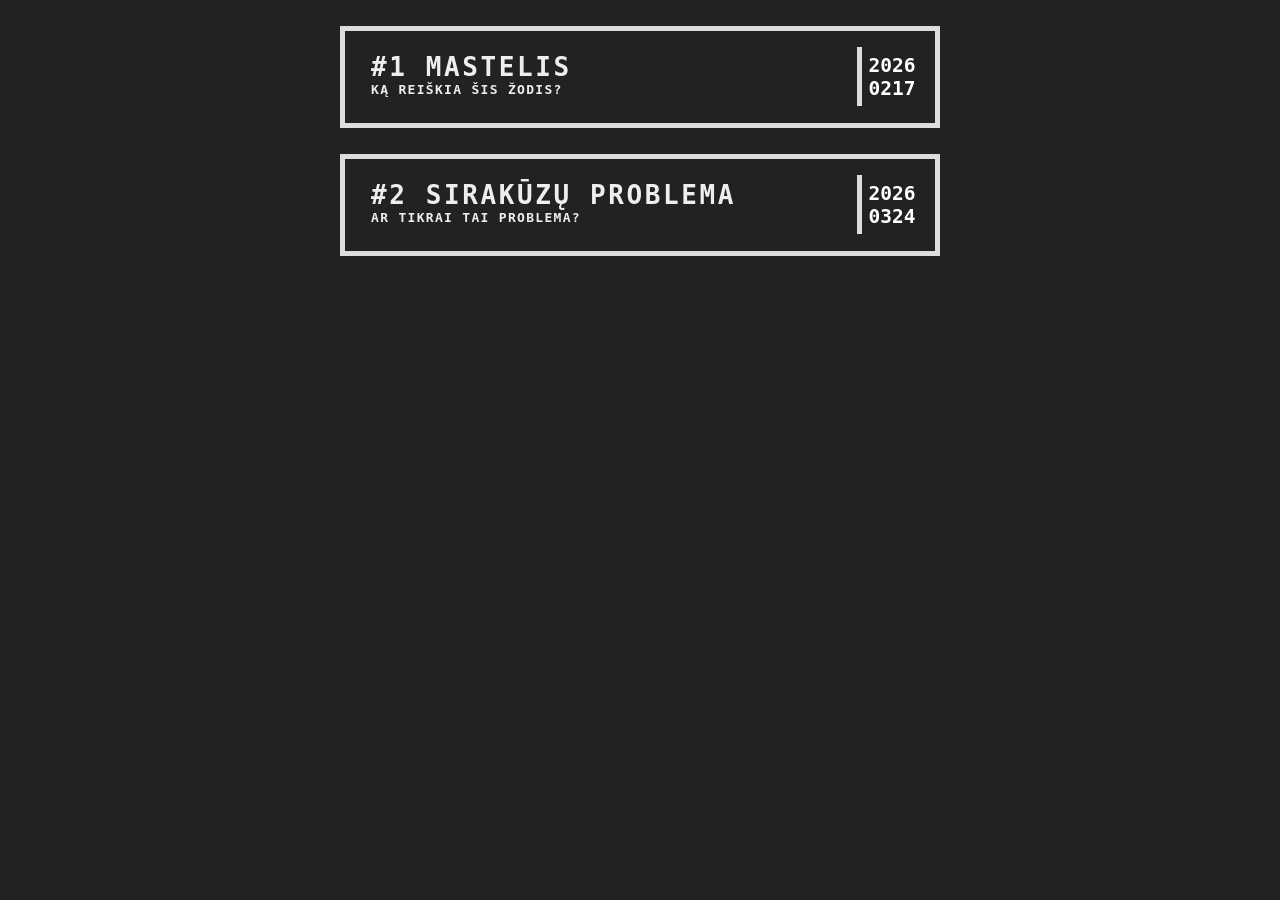
<file: public/blogas/index.html>
<html>

<head>
  <meta charset="utf-8">
  <meta name="viewport" content="width=device-width, initial-scale=1">
  <title>Blogas - Mastelis</title>
  <link rel="stylesheet" href="../css.css">
  <script defer src="3n1.js"></script>
  <script>
    ct = (e, c) => e.classList.toggle(c)
    f = (q, el) => el ? el.querySelector(q) : document.querySelector(q)
    showArticle = (article) => { ct(f('.article', article), 'showing') }
  </script>
</head>

<body>
  <main class="blog">
    <article>
      <div class="article-box" onclick="showArticle(this.parentNode)">
        <div class="left">
          <div class="title">#1 Mastelis</div>
          <div class="subtitle">Ką reiškia šis žodis?</div>
        </div>
        <div class="right">
          <div class="year">
            2026
          </div>
          <div class="month_day">
            0217
          </div>
        </div>
      </div>
      <div class="article">
        <h2>Blogas mastelis</h2>
        <p>Realiame pasaulyje egzistuoja matematikos pasaulis kuriame kartais bandoma proporcingai atvaizduoti objektus
          esančius realiame. </p>
        <p>Kad pavyktų išmatavus liniuote brėžinyje esantį nupieštą kažką sužinoti koks to dydis yra realybėje
          reikalingas mastelis. </p>
        <p>Iš esmės tai žodis atitinkantis žodžius "proporcija" ar "santykis" nes jis reiškia kiek vienetų brėžinyje
          atitinka tų pačių vienetų realybėje.</p>
        <p>Užrašomas yra taip: 1:1000 - tai reiškia, kad 1 milimetras brėžinyje atitinka 1000 arba 1 metrą realybėje.
        </p>
        <p>Arba 1:5000000 - 1 milimetras atitinka 5 kilometrus realybėje.</p>
        <h2>Ekrane</h2>
        <p>Skaitmeninis šio žodžio atitikmuo galėtų būti žodis "rezoliucija" kuris dažnai reiškia kiek pikselių yra tam
          tikrame kvadratiniame vienete. Dažnai tam naudojamas colis (ang. inch) ir nusakoma "pixels per inch" (PPI).
        </p>
        <p>Tačiau galima būtų išvesti ir labiau tiesioginę reikšmę kuri nereikšų pikselių kiekį, bet panašiai kaip
          mastelio naudojimas popieriuje leistų pamatuoti objektus ekrane ir juos sulyginti su realiais dydžiais.</p>
        <p>Vaizdas ekrane gali būti priartinamas ar atitolinamas taip iš esmės keičiant mastelį. To pavyzdys yra
          žiūrėjimas į žemėlapį ir jo dydžio keitimas.</p>
      </div>
    </article>
    <article>
      <div class="article-box" onclick="showArticle(this.parentNode)">
        <div class="left">
          <div class="title">#2 Sirakūzų problema</div>
          <div class="subtitle">Ar tikrai tai problema?</div>
        </div>
        <div class="right">
          <div class="year">
            2026
          </div>
          <div class="month_day">
            0324
          </div>
        </div>
      </div>
      <div class="article">
        <h2>Sirakūzų problema</h2>
        <p>Taip vadinama problema matematikoje kurios esmė paprasta: Imant bet kokį skaičių ir atliekant vieną iš dviejų
          veiksmų pagal tai ar skaičius lyginis ar nelyginis visada galiausiai gaunamas skaičius 1.</p>
        <p>Jeigu tai būtų įrodyta, tai šis reiškinys iš hipotezės ar konjunkcijos galėtų tapti teorija.</p>
        <p>Veiksmai yra tokie:</p>
        <p>Jei skaičius lyginis, jį tiesiog dalijame iš 2.</p>
        <p>Jei nelyginis, tai dauginame iš 3 ir pridedame 1.</p>
        <p>Apie šią problemą garsus matematika Terence Tao yra parašęs <a target="blank"
            href="https://arxiv.org/pdf/1909.03562" target="_blank">mosklinį darbą</a></p>
        <p>Jame rašoma, kad kažkas jau patikrino visus skaičius iki 295147905179352825856 ir visi jie tiko.</p>
        <p>O mes pabandykime į viską pažiūrėti paprasčiau.</p>
        <p>Atsidarę <a href="3n1.js" target="blank">šį failą</a> rasite trumpą JS kodą kuris tikrina ar skaičius (nr)
          pradedant nuo 1 ir einant link begalybės pavirsta į vieną ar į mažesnį prieš tai jau patikrintą skaičių.</p>
        <p>Programa kas sekundę atnaujina tikrinimą reikšmę čia: <strong><span
              id="tikrinamas">295147905179352825856</span></strong></p>
        <p>Papildomai patikrinta: <strong><span id="papildomai">0</span></strong></p>
        <p>Bendras skaičiavimo laikas: <strong><span id="laikas">0</span> s.</strong></p>
        <p>Vidutinis greitis: <strong><span id="greitis">0</span> sk./s.</strong></p>
        <p>Aktyvūs darbuotojai: <strong><span id="aktyvus">0</span></strong></p>
        <p>Likę iki 2^69: <strong><span id="like">...</span></strong></p>
        <hr>
        <p>Nustatymai:</p>
        <p>Darbuotojų skaičius (CPU branduoliai): <input type="number" id="darbuotojai" value="4" min="1" max="16"></p>
        <p>Paketo dydis (kiek skaičių vienas darbuotojas patikrina vienu kartu): <input type="number" id="paketas"
            value="1000000"></p>
        <p>Pradinis skaičius:</p>
        <input type="number" id="skaicius" value="295147905179352825856" style="width: 100%;">
        <button onclick="doMath()" id="mygtukas" style="margin-top: 10px;">Skaičiuoti</button>
      </div>
    </article>
  </main>
</body>

</html>
</file>
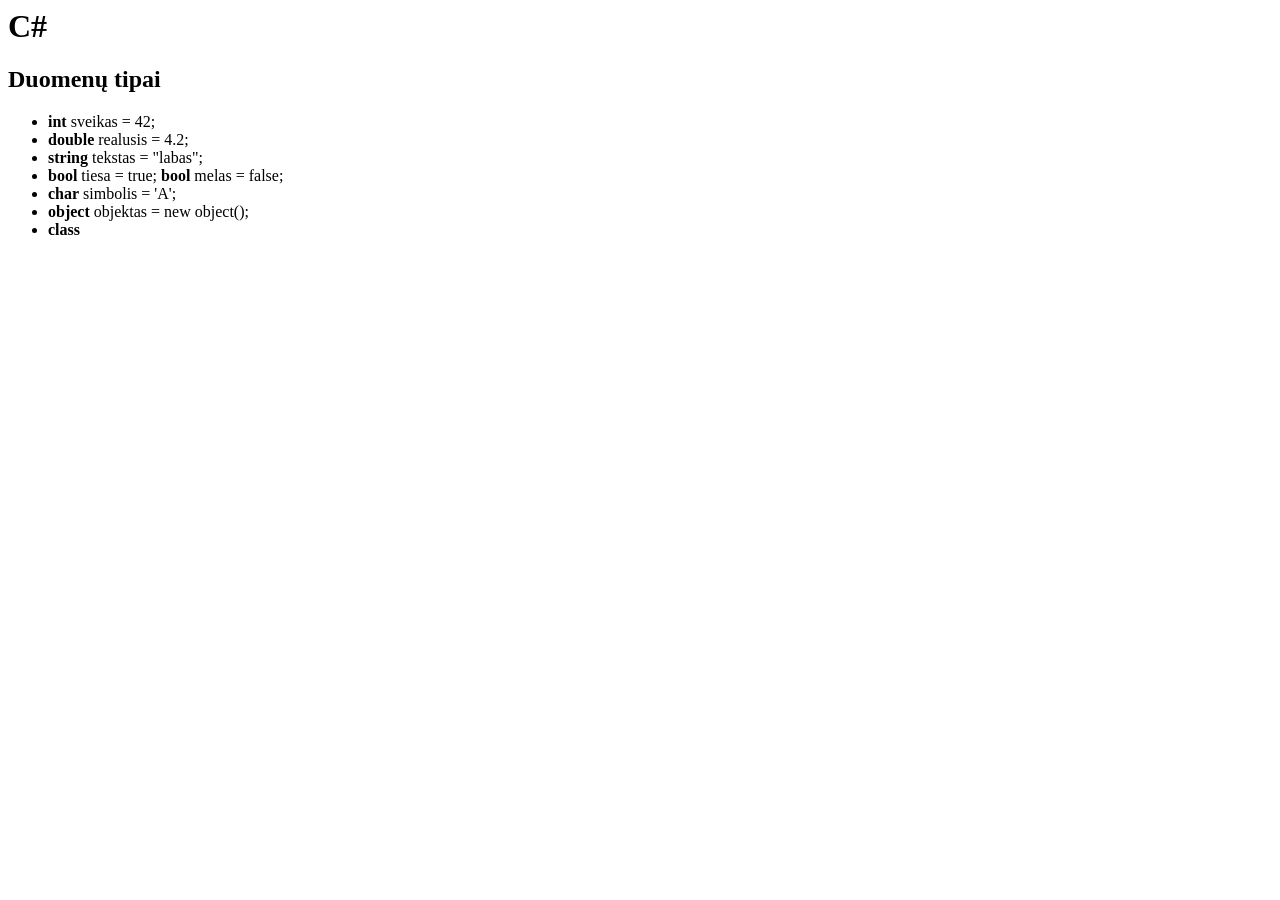
<file: public/c#.html>
<html>
    <head>
        <meta charset="UTF-8">
        <meta name="viewport" content="width=device-width, initial-scale=1.0">
        <meta name="description" content="C# sintaksė">
        <title>C#</title>
    </head>
    <body>
        <h1>C#</h1>
        <h2>Duomenų tipai</h2>
        <ul>
            <li><strong>int</strong> sveikas =  42; </li>
            <li><strong>double</strong> realusis = 4.2; </li>
            <li><strong>string</strong> tekstas = "labas"; </li>
            <li><strong>bool</strong> tiesa = true; <strong>bool</strong> melas = false;</li>
            <li><strong>char</strong> simbolis = 'A'; </li>
            <li><strong>object</strong> objektas = new object(); </li>
            <li><strong>class</strong></li>
        </ul>

        
    </body>
</html>
</file>
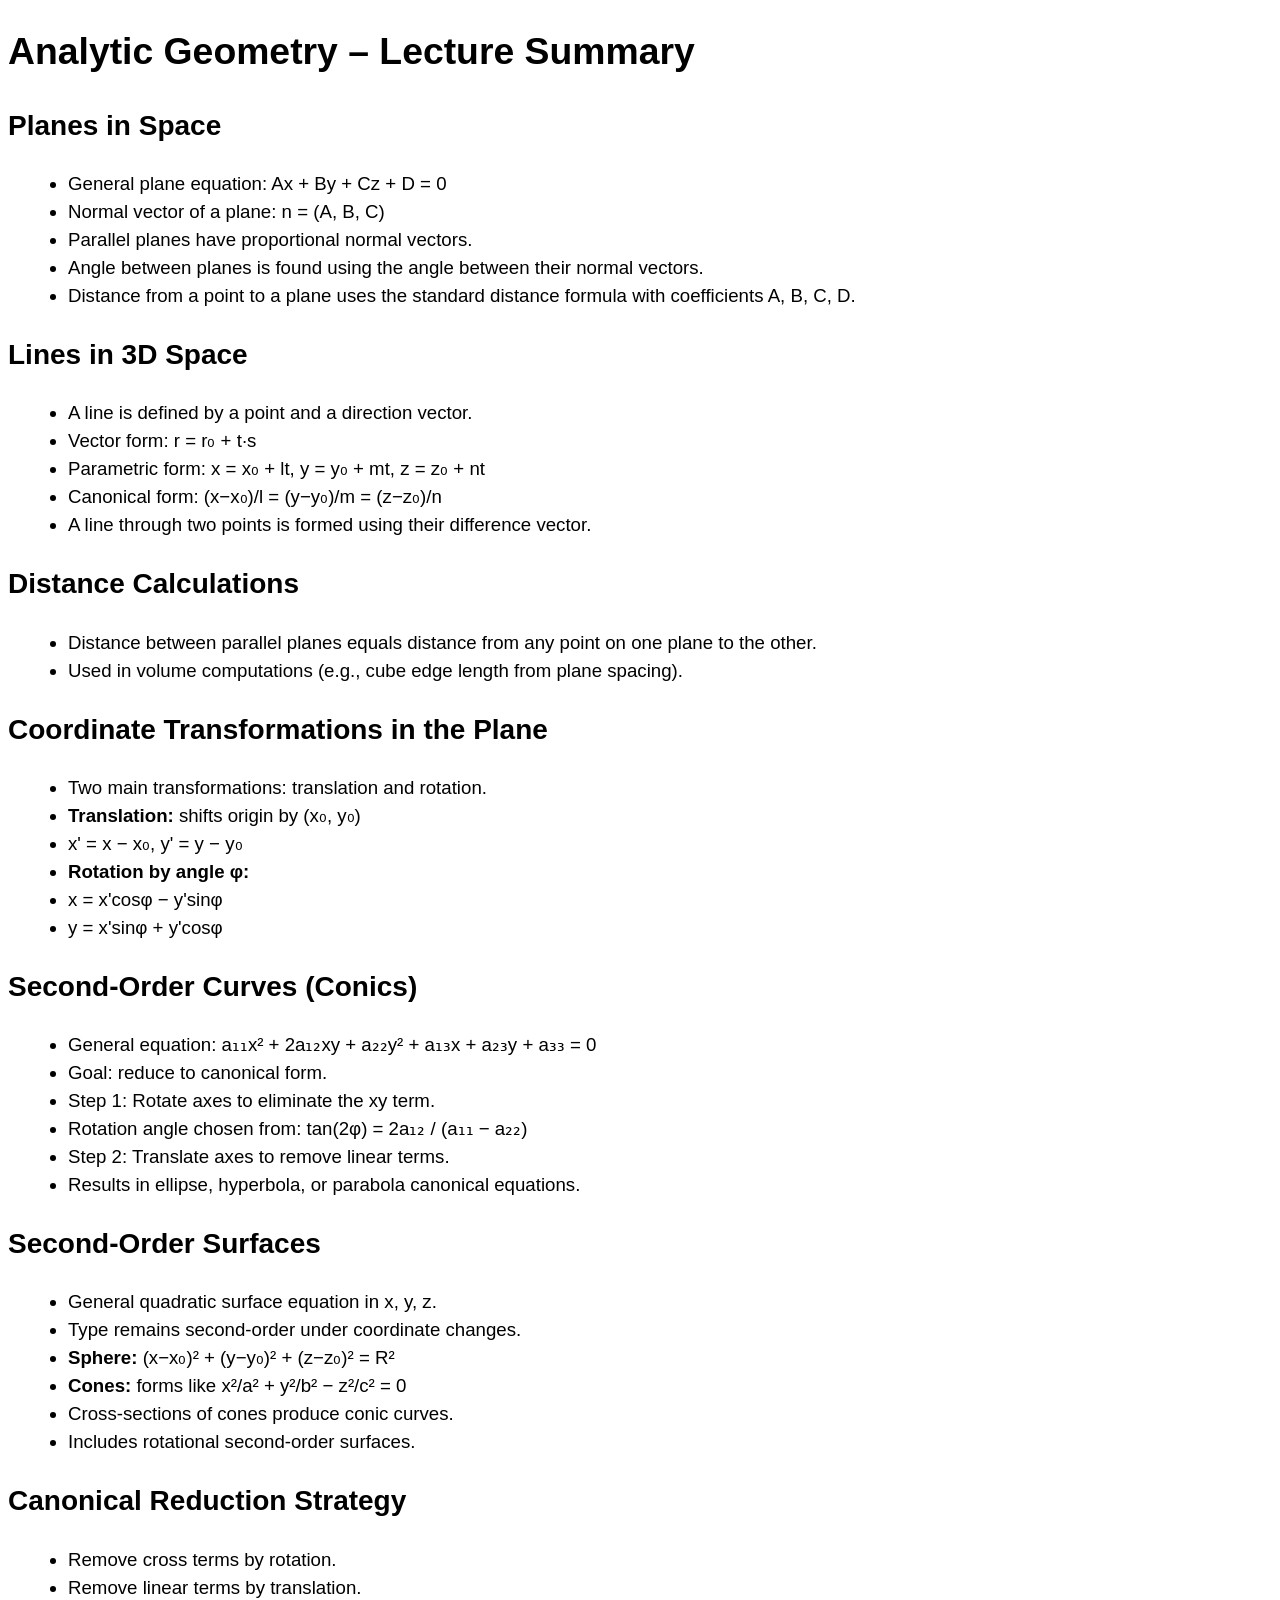
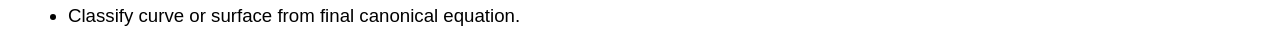
<file: public/geometrija.html>
<!DOCTYPE html>
<html>
<head>
<meta charset="UTF-8">
<title>Geometry Lectures Summary</title>
<style>
body { font-family: Arial, sans-serif; font-size: 14pt; line-height: 1.5; }
h1, h2 { margin-top: 24px; }
ul { margin-left: 20px; }
</style>
</head>
<body>

<h1>Analytic Geometry – Lecture Summary</h1>

<h2>Planes in Space</h2>
<ul>
  <li>General plane equation: Ax + By + Cz + D = 0</li>
  <li>Normal vector of a plane: n = (A, B, C)</li>
  <li>Parallel planes have proportional normal vectors.</li>
  <li>Angle between planes is found using the angle between their normal vectors.</li>
  <li>Distance from a point to a plane uses the standard distance formula with coefficients A, B, C, D.</li>
</ul>

<h2>Lines in 3D Space</h2>
<ul>
  <li>A line is defined by a point and a direction vector.</li>
  <li>Vector form: r = r₀ + t·s</li>
  <li>Parametric form: x = x₀ + lt, y = y₀ + mt, z = z₀ + nt</li>
  <li>Canonical form: (x−x₀)/l = (y−y₀)/m = (z−z₀)/n</li>
  <li>A line through two points is formed using their difference vector.</li>
</ul>

<h2>Distance Calculations</h2>
<ul>
  <li>Distance between parallel planes equals distance from any point on one plane to the other.</li>
  <li>Used in volume computations (e.g., cube edge length from plane spacing).</li>
</ul>

<h2>Coordinate Transformations in the Plane</h2>
<ul>
  <li>Two main transformations: translation and rotation.</li>
  <li><b>Translation:</b> shifts origin by (x₀, y₀)</li>
  <li>x' = x − x₀, y' = y − y₀</li>
  <li><b>Rotation by angle φ:</b></li>
  <li>x = x'cosφ − y'sinφ</li>
  <li>y = x'sinφ + y'cosφ</li>
</ul>

<h2>Second-Order Curves (Conics)</h2>
<ul>
  <li>General equation: a₁₁x² + 2a₁₂xy + a₂₂y² + a₁₃x + a₂₃y + a₃₃ = 0</li>
  <li>Goal: reduce to canonical form.</li>
  <li>Step 1: Rotate axes to eliminate the xy term.</li>
  <li>Rotation angle chosen from: tan(2φ) = 2a₁₂ / (a₁₁ − a₂₂)</li>
  <li>Step 2: Translate axes to remove linear terms.</li>
  <li>Results in ellipse, hyperbola, or parabola canonical equations.</li>
</ul>

<h2>Second-Order Surfaces</h2>
<ul>
  <li>General quadratic surface equation in x, y, z.</li>
  <li>Type remains second-order under coordinate changes.</li>
  <li><b>Sphere:</b> (x−x₀)² + (y−y₀)² + (z−z₀)² = R²</li>
  <li><b>Cones:</b> forms like x²/a² + y²/b² − z²/c² = 0</li>
  <li>Cross-sections of cones produce conic curves.</li>
  <li>Includes rotational second-order surfaces.</li>
</ul>

<h2>Canonical Reduction Strategy</h2>
<ul>
  <li>Remove cross terms by rotation.</li>
  <li>Remove linear terms by translation.</li>
  <li>Classify curve or surface from final canonical equation.</li>
</ul>

</body>
</html>
</file>
<file: public/css.css>
* {
          font-family: monospace;
          background-color: #222;
          box-sizing: border-box;
      }

      body,
      main {
          margin: 0;
          padding: 0;
      }

      article {
          padding: 0;
          margin: auto;
          max-width: 600px;
          border: 5px solid #ddd;
          margin-top: 2em;
      }

      h1 {
          font-size: 2em;
          text-transform: uppercase;
          letter-spacing: 0.5vmin;
          color: #eee;
          padding: 0.5em 0;
      }

      h2 {
          font-size: 1.7em;
          text-transform: uppercase;
          letter-spacing: 0.5vmin;
          color: #eee;
          padding: 0.5em 0;
      }

      p {
          font-size: 1.5em;
          color: #ddd;
          line-height: 1.5em;
      }

      .date,
      .year,
      .month_day {
          font-size: 1.5em;
          color: #fff;
          text-align: center;
          font-weight: bold;
      }

      .article-box {
          padding: 1em;
          user-select: none;
          -webkit-user-select: none;
          display: flex;
          justify-content: space-between;
          align-items: center;
          transition: all 420ms ease-in-out;
          background-color: #222;
      }

      .article-box:hover {
          cursor: pointer;
      }

      .article-box>.left>.title {
          color: #eee;
          font-size: 2em;
          text-transform: uppercase;
          font-weight: bold;
          letter-spacing: 0.1em;
          margin-left: 0.5em;
          margin-top: 0.3em;
      }

      .article-box>.left>.subtitle {
          color: #eee;
          font-size: 1em;
          text-transform: uppercase;
          font-weight: bold;
          letter-spacing: 0.1em;
          margin-left: 1em;
          margin-bottom: 1em;
      }

      .article-box>.right {
          border-left: 5px solid #ddd;
          padding: 0.5em;
          margin: 0;
      }

      .article {
          height: 0;
          width: 0;
          transition: all 420ms ease-in-out;
          overflow: hidden;
          text-align: center;
      }

      .showing {
          height: auto;
          width: auto;
          margin: 1em;
      }

      input {
          background-color: #eee;
          padding: 0.3em;
          font-size: 1em;
          display: block;
      }

      input:focus {
          outline: none;
      }

      button {
          line-height: 2em;
          background-color: #eee;
          color: #222;
          padding: 0.3em;
          font-size: 1em;
          display: block;
          margin-top: 1em;
      }
</file>
